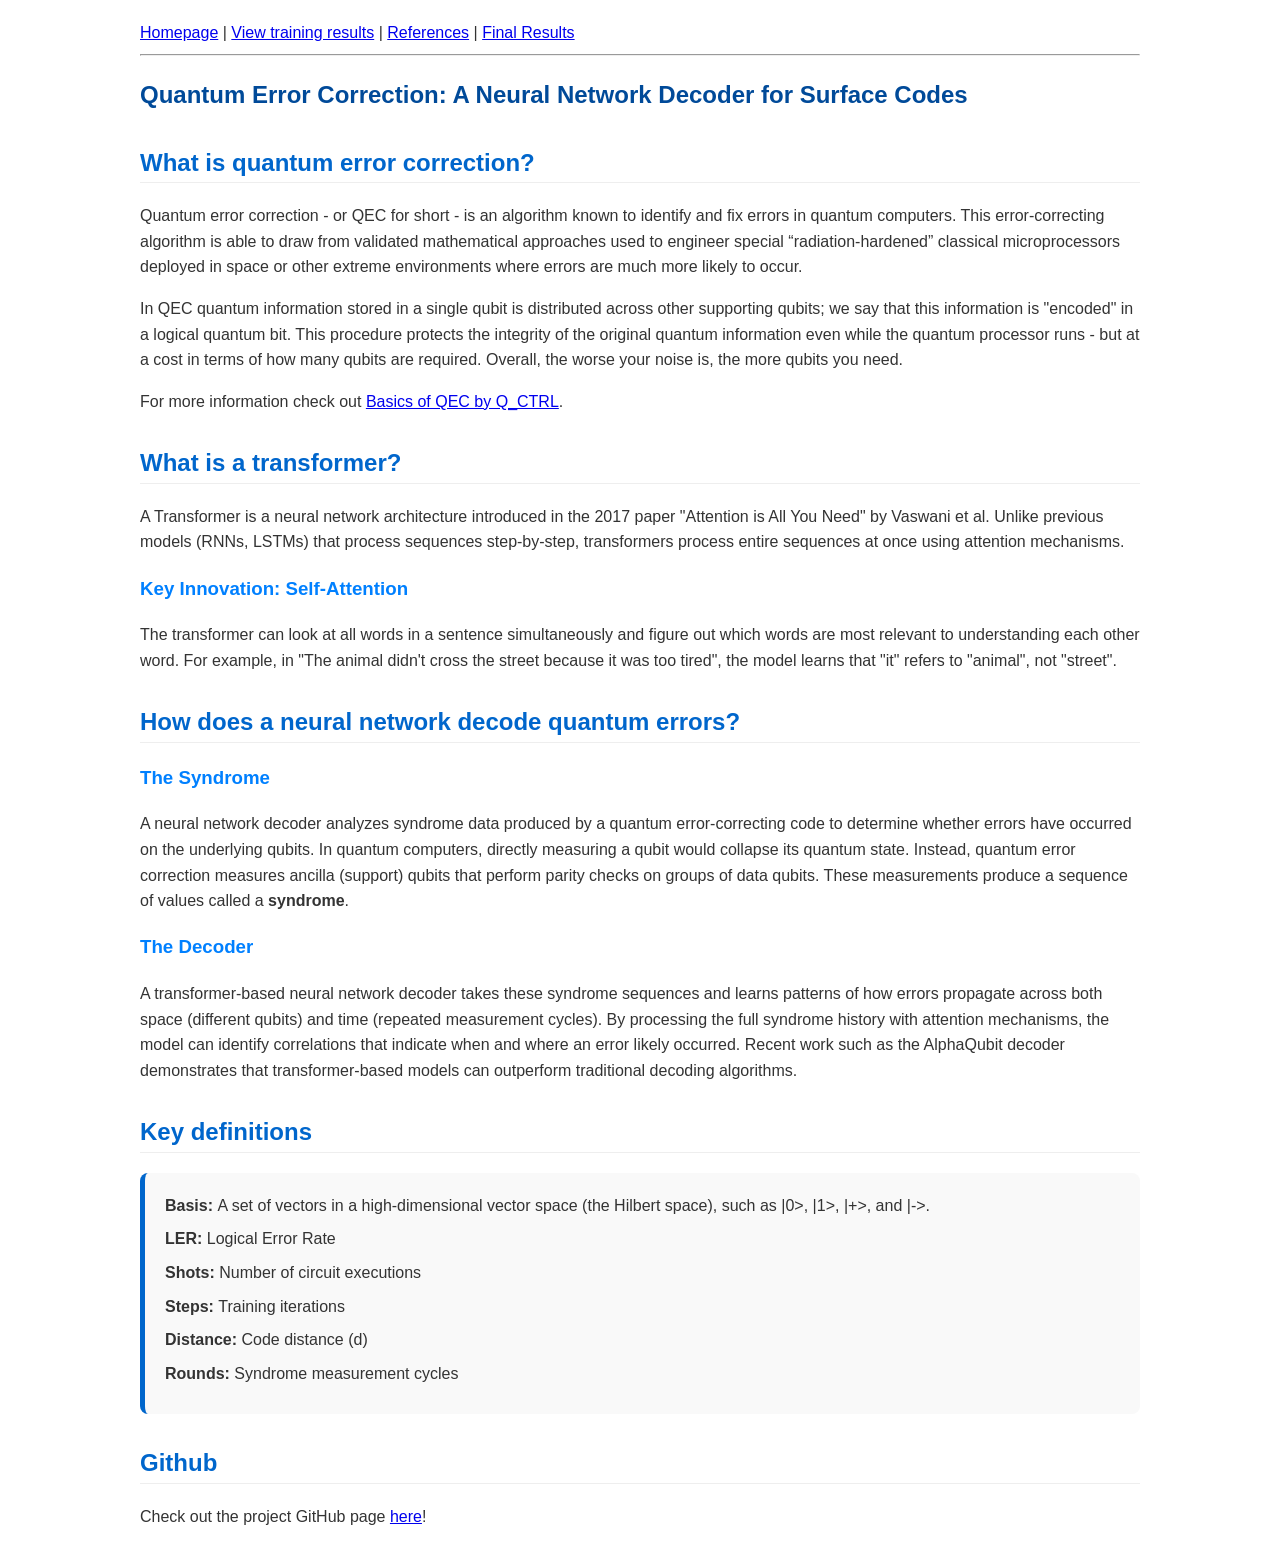
<file: frontend/index.html>
<!DOCTYPE html>
<html lang="en">
<head>
    <meta charset="UTF-8">
    <meta name="viewport" content="width=device-width, initial-scale=1.0">
    <meta http-equiv="X-UA-Compatible" content="ie=edge">
    <title>Quantum Error Correction</title>
    <link rel="icon" href="./favicon.ico" type="image/x-icon">
    <link rel="stylesheet" href="style.css">
</head>
<body>

    <main> <!-- Navigation bar -->
        <a href="./">Homepage</a>
        |
        <a href="./pages/transformers.html">View training results</a>
        |
        <a href="./pages/references.html">References</a>
        |
        <a href="./pages/results.html">Final Results</a>
    </main>

    <hr>

    <article>
        <h1>Quantum Error Correction: A Neural Network Decoder for Surface Codes</h1>

        <section>
            <h2>What is quantum error correction?</h2>
            <p>Quantum error correction - or QEC for short - is an algorithm known to identify and fix errors in quantum computers. This error-correcting algorithm is able to draw from validated mathematical approaches used to engineer special “radiation-hardened” classical microprocessors deployed in space or other extreme environments where errors are much more likely to occur.</p>
            <p>In QEC quantum information stored in a single qubit is distributed across other supporting qubits; we say that this information is "encoded" in a logical quantum bit. This procedure protects the integrity of the original quantum information even while the quantum processor runs - but at a cost in terms of how many qubits are required. Overall, the worse your noise is, the more qubits you need.</p>
            <p>For more information check out <a href="https://q-ctrl.com/topics/what-is-quantum-error-correction" target="_blank">Basics of QEC by Q_CTRL</a>.</p>
        </section>

        <section>
            <h2>What is a transformer?</h2>
            <p>A Transformer is a neural network architecture introduced in the 2017 paper "Attention is All You Need" by Vaswani et al. Unlike previous models (RNNs, LSTMs) that process sequences step-by-step, transformers process entire sequences at once using attention mechanisms.</p>
            <h3>Key Innovation: Self-Attention</h3>
            <p>The transformer can look at all words in a sentence simultaneously and figure out which words are most relevant to understanding each other word. For example, in "The animal didn't cross the street because it was too tired", the model learns that "it" refers to "animal", not "street".</p>
        </section>        

        <section>
            <h2>How does a neural network decode quantum errors?</h2>
            <h3>The Syndrome</h3>
            <p>A neural network decoder analyzes syndrome data produced by a quantum error-correcting code to determine whether errors have occurred on the underlying qubits. In quantum computers, directly measuring a qubit would collapse its quantum state. Instead, quantum error correction measures ancilla (support) qubits that perform parity checks on groups of data qubits. These measurements produce a sequence of values called a <b>syndrome</b>.</p>
            
            <h3>The Decoder</h3>
            <p>A transformer-based neural network decoder takes these syndrome sequences and learns patterns of how errors propagate across both space (different qubits) and time (repeated measurement cycles). By processing the full syndrome history with attention mechanisms, the model can identify correlations that indicate when and where an error likely occurred. Recent work such as the AlphaQubit decoder demonstrates that transformer-based models can outperform traditional decoding algorithms.</p>
        </section>

        <section>
            <h2>Key definitions</h2>
            <div class="definition-list">
                <div class="definition-item">Basis: <span>A set of vectors in a high-dimensional vector space (the Hilbert space), such as |0>, |1>, |+>, and |->.</span></div>
                <div class="definition-item">LER: <span>Logical Error Rate</span></div>
                <div class="definition-item">Shots: <span>Number of circuit executions</span></div>
                <div class="definition-item">Steps: <span>Training iterations</span></div>
                <div class="definition-item">Distance: <span>Code distance (d)</span></div>
                <div class="definition-item">Rounds: <span>Syndrome measurement cycles</span></div>
                
            </div>
        </section>

        <section>
            <h2>Github</h2>
            <p>Check out the project GitHub page <a href="https://github.com/PrismaticFlame/qec_decoder_transformer">here</a>!</p>
        </section>
    </article>
</body>
</html>
</file>
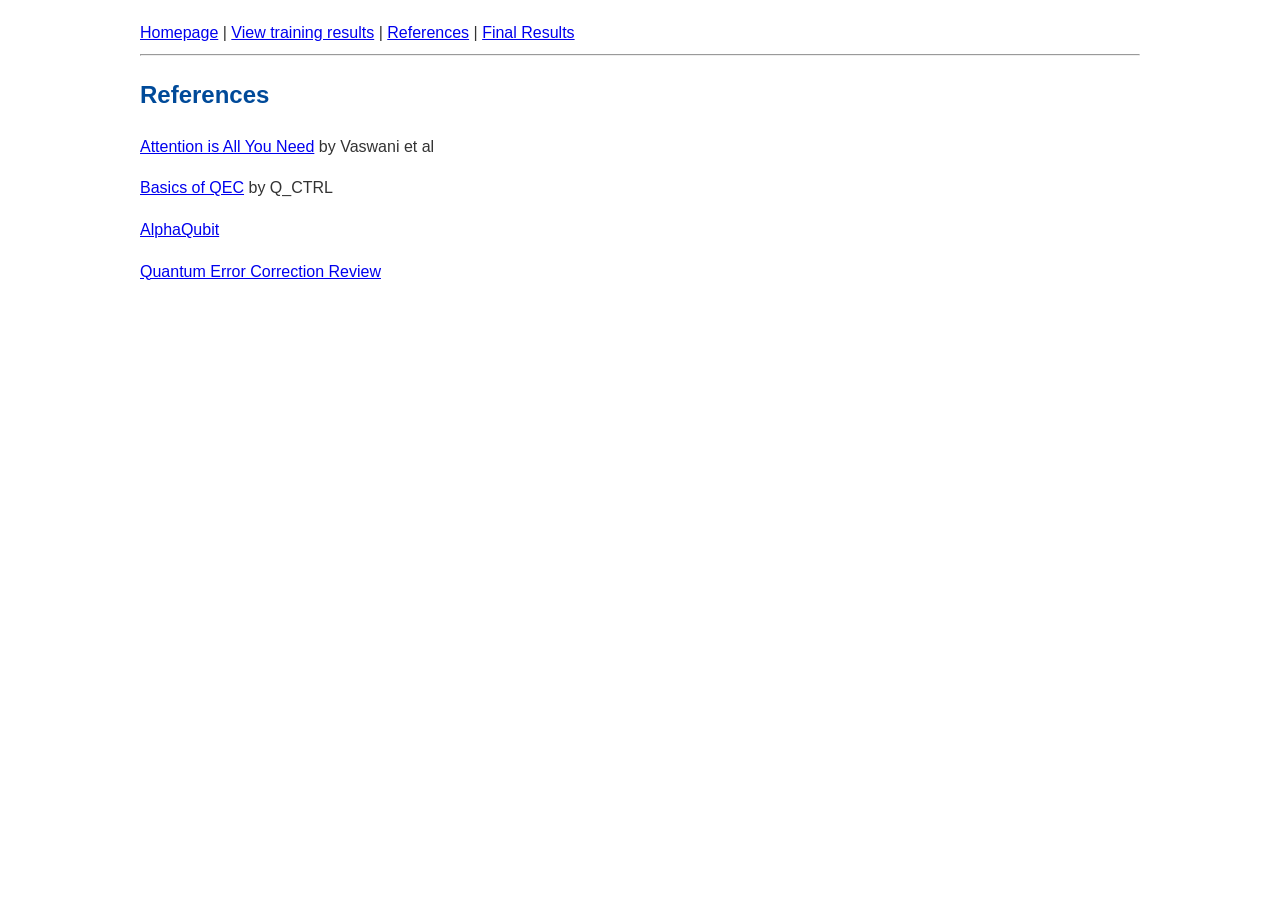
<file: frontend/pages/references.html>
<!DOCTYPE html>
<html lang="en">
<head>
    <meta charset="UTF-8">
    <meta name="viewport" content="width=device-width, initial-scale=1.0">
    <meta http-equiv="X-UA-Compatible" content="ie=edge">
    <title>References</title>
    <link rel="icon" href="./favicon.ico" type="image/x-icon">
    <link rel="stylesheet" href="../style.css">
</head>
<body>

    <main> <!-- Navigation bar -->
        <a href="../">Homepage</a>
        |
        <a href="./transformers.html">View training results</a>
        |
        <a href="./references.html">References</a>
        |
        <a href="./results.html">Final Results</a>
    </main>

    <hr>

    <article> <!-- References -->
        <h1>References</h1>
        <p><a href="https://arxiv.org/abs/1706.03762">Attention is All You Need</a> by Vaswani et al</p>
        <p><a href="https://q-ctrl.com/topics/what-is-quantum-error-correction">Basics of QEC</a> by Q_CTRL</p>
        <p><a href="https://www.nature.com/articles/s41586-024-08148-8">AlphaQubit</a></p>
        <p><a href="https://doi.org/10.1103/RevModPhys.87.307">Quantum Error Correction Review</a></p>
    </article>
</body>
</html>
</file>
<file: frontend/style.css>
/* Details */
details {
  border: 1px solid #aaaaaa;
  border-radius: 4px;
  padding: 0.5em 0.5em 0;
  width:fit-content;
}

summary {
  font-weight: bold;
  margin: -0.5em -0.5em 0;
  padding: 0.5em;
}

details[open] {
  padding: 0.5em;
}

details[open] summary {
  border-bottom: 1px solid #aaaaaa;
  margin-bottom: 0.5em;
}

/* Tabs */
.tab {
  overflow: hidden;
  border: 1px solid #ccc;
  background-color: #f1f1f1;
}

.tab button {
  background-color: inherit;
  float: left;
  border: none;
  outline: none;
  cursor: pointer;
  padding: 14px 16px;
  transition: 0.3s;
}

.tab button:hover {
  background-color: #ddd;
}

.tab button.active {
  background-color: #ccc;
}

.tabcontent {
  display: none;
  padding: 6px 12px;
  border: 1px solid #ccc;
  border-top: none;
}

/* Codeboxes */
.codebox {
        border:1px solid black;
        background-color:#EEEEFF;
        white-space: pre-line;
        padding:10px;
        font-size:0.9em;
        display: inline-block;
}
code, pre {
  white-space: pre;
}
pre.architecture {
  overflow: auto;
  height: 300px;
}

/* Buttons */
button.switch { 
  padding: 10px 15px; 
  cursor: pointer; 
  background: #0066cc; 
  color: white; 
  border: none; 
  border-radius: 4px; 
  margin: 5px 0; }
button.switch:hover { background: #004a99; }
button.clicked {
 background: #024283; 
}

/* Transformer table */
.horizontal-scroll {
  overflow: auto;
  white-space: nowrap;
  max-width: 1000px;
}

/* Misc */
.hero-section { background: #f0f7ff; padding: 20px; border-radius: 8px; margin-bottom: 30px; border: 1px solid #d0e7ff; }
body { font-family: sans-serif; line-height: 1.6; max-width: 1000px; margin: 0 auto; padding: 20px; color: #333; }
h1 { color: #004a99; }
h2 { color: #0066cc; margin-top: 30px; border-bottom: 1px solid #eee; }
h3 { color: #0080ff; }
.definition-list { background: #f9f9f9; padding: 20px; border-radius: 8px; border-left: 5px solid #0066cc; }
.definition-item { margin-bottom: 8px; font-weight: bold; }
.definition-item span { font-weight: normal; }
</file>
